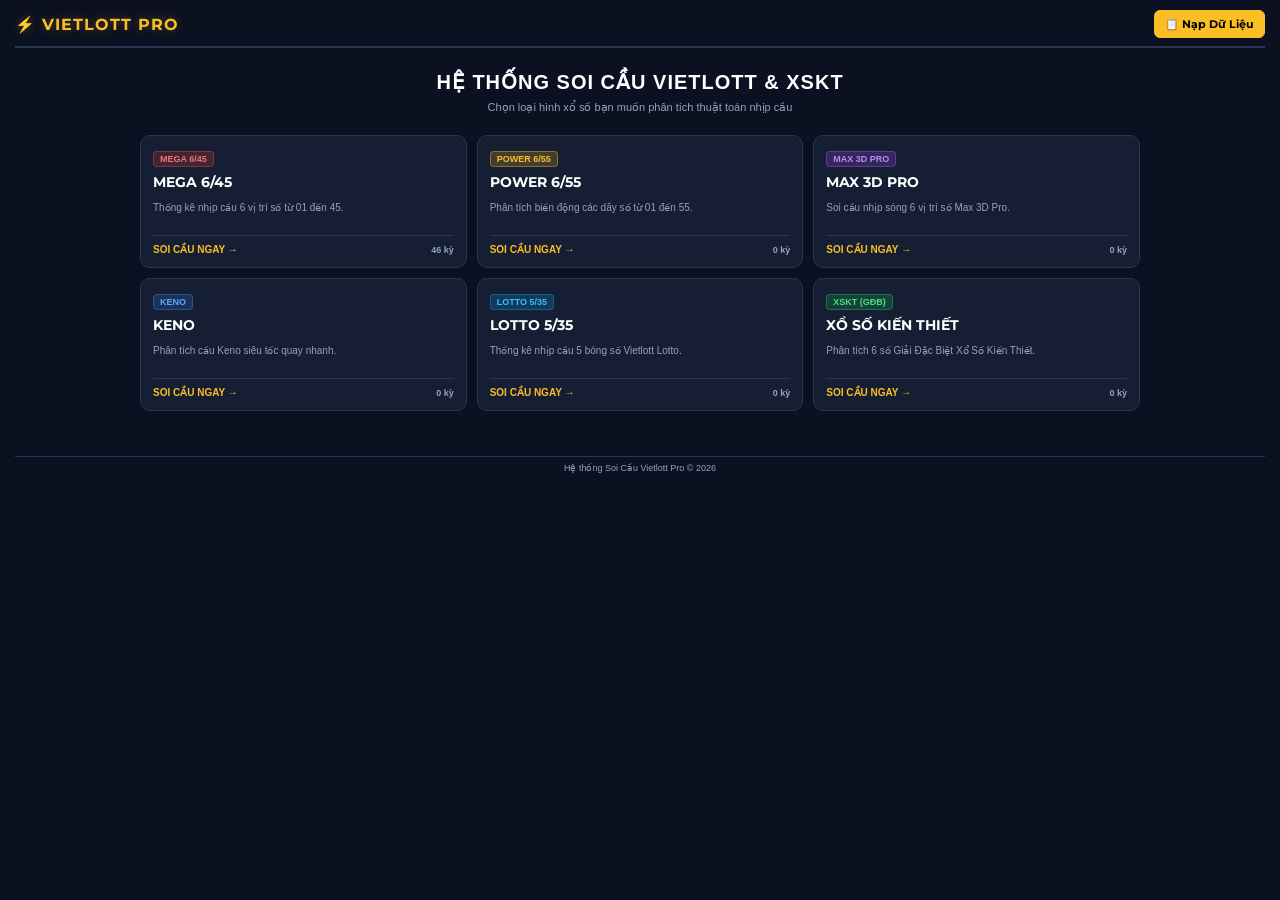
<file: index.html>
<!DOCTYPE html>
<html lang="vi">
<head>
    <meta charset="UTF-8">
    <meta name="viewport" content="width=device-width, initial-scale=1.0">
    <title>Vietlott Soi Cầu Pro</title>
    <link href="https://fonts.googleapis.com/css2?family=Montserrat:wght@600;700;800&family=Roboto+Mono:wght@500;700&display=swap" rel="stylesheet">
    <link rel="stylesheet" href="style.css">
</head>
<body>

    <!-- Header -->
    <div class="header">
        <h1 onclick="goHome()">⚡ VIETLOTT PRO</h1>
        <div class="header-actions">
            <button class="btn" id="btnBack" style="display: none;" onclick="handleBack()">[Quay lại]</button>
            <button class="btn btn-primary" onclick="openModal()">📋 Nạp Dữ Liệu</button>
        </div>
    </div>

    <!-- Màn hình chính chọn Game (Home View) -->
    <div id="homeView">
        <div class="home-title">HỆ THỐNG SOI CẦU VIETLOTT & XSKT</div>
        <div class="home-subtitle">Chọn loại hình xổ số bạn muốn phân tích thuật toán nhịp cầu</div>

        <div class="game-grid">
            <div class="game-card" onclick="openGameMenu('MEGA 6/45')">
                <span class="game-badge badge-mega">MEGA 6/45</span>
                <h3>MEGA 6/45</h3>
                <p>Thống kê nhịp cầu 6 vị trí số từ 01 đến 45.</p>
                <div class="game-footer">
                    <span>SOI CẦU NGAY &rarr;</span>
                    <span class="game-count" id="count-mega">0 kỳ</span>
                </div>
            </div>

            <div class="game-card" onclick="openGameMenu('POWER 6/55')">
                <span class="game-badge badge-power">POWER 6/55</span>
                <h3>POWER 6/55</h3>
                <p>Phân tích biến động các dãy số từ 01 đến 55.</p>
                <div class="game-footer">
                    <span>SOI CẦU NGAY &rarr;</span>
                    <span class="game-count" id="count-power">0 kỳ</span>
                </div>
            </div>

            <div class="game-card" onclick="openGameMenu('MAX 3D PRO')">
                <span class="game-badge badge-max">MAX 3D PRO</span>
                <h3>MAX 3D PRO</h3>
                <p>Soi cầu nhịp sóng 6 vị trí số Max 3D Pro.</p>
                <div class="game-footer">
                    <span>SOI CẦU NGAY &rarr;</span>
                    <span class="game-count" id="count-max">0 kỳ</span>
                </div>
            </div>

            <div class="game-card" onclick="openGameMenu('KENO')">
                <span class="game-badge badge-keno">KENO</span>
                <h3>KENO</h3>
                <p>Phân tích cầu Keno siêu tốc quay nhanh.</p>
                <div class="game-footer">
                    <span>SOI CẦU NGAY &rarr;</span>
                    <span class="game-count" id="count-keno">0 kỳ</span>
                </div>
            </div>

            <div class="game-card" onclick="openGameMenu('LOTTO 5/35')">
                <span class="game-badge badge-lotto">LOTTO 5/35</span>
                <h3>LOTTO 5/35</h3>
                <p>Thống kê nhịp cầu 5 bóng số Vietlott Lotto.</p>
                <div class="game-footer">
                    <span>SOI CẦU NGAY &rarr;</span>
                    <span class="game-count" id="count-lotto">0 kỳ</span>
                </div>
            </div>

            <div class="game-card" onclick="openGameMenu('XSKT (GĐB)')">
                <span class="game-badge badge-xskt">XSKT (GĐB)</span>
                <h3>XỔ SỐ KIẾN THIẾT</h3>
                <p>Phân tích 6 số Giải Đặc Biệt Xổ Số Kiến Thiết.</p>
                <div class="game-footer">
                    <span>SOI CẦU NGAY &rarr;</span>
                    <span class="game-count" id="count-xskt">0 kỳ</span>
                </div>
            </div>
        </div>
    </div>

    <!-- Màn hình Menu Tính Năng -->
    <div id="gameMenuView" style="display: none;">
        <h2 id="menuGameTitle" style="color: var(--primary); text-align: center; margin-bottom: 20px;"></h2>
        <div class="feature-grid">
            <div class="feature-card" onclick="showFeature('chart')">
                <div class="feature-icon">📊</div>
                <h3>1. Biểu Đồ Soi Cầu Vị Trí</h3>
                <p>Xem đường đi nhịp cầu Tài/Xỉu, Chẵn/Lẻ và Khoảng cách bước nhảy từng vị trí bóng.</p>
            </div>
            <div class="feature-card" onclick="showFeature('tail')">
                <div class="feature-icon">🔍</div>
                <h3>2. Tra Cứu Đuôi Số & Báo Cặp Đuôi Chưa Về</h3>
                <p>Tìm kiếm số/đuôi số, gom đuôi trùng và cảnh báo cặp đuôi chưa về (Mới nhất lên đầu).</p>
            </div>
            <div class="feature-card" onclick="showFeature('oddeven')">
                <div class="feature-icon">☯️</div>
                <h3>3. Phân Tích Chẵn / Lẻ Chi Tiết</h3>
                <p>Dàn số Chẵn/Lẻ chuẩn ô vuông, tự động bồi đỏ số theo kỳ chọn, kết quả cân giữa rõ nét.</p>
            </div>
            <div class="feature-card" onclick="showFeature('dauso')">
                <div class="feature-icon">🔢</div>
                <h3>4. Thống Kê Đầu Số & Cảnh Báo Đầu Chưa Về</h3>
                <p>Soi chữ số hàng chục từng vị trí, lọc 10-100 kỳ và gợi ý các đầu chưa ra.</p>
            </div>
            <div class="feature-card" onclick="showFeature('amduong')">
                <div class="feature-icon">📐</div>
                <h3>5. Khoảng Cách Âm Dương Giữa Các Vị Trí</h3>
                <p>So sánh bước nhảy chênh lệch giữa các số liên tiếp trong kỳ quay (+5 +6 +9...).</p>
            </div>
        </div>
    </div>

    <!-- TÍNH NĂNG 1: BIỂU ĐỒ SOI CẦU -->
    <div id="chartView" style="display: none;">
        <h2 id="currentGameTitle" style="font-size: 15px; color: var(--primary); margin: 0 0 10px 0;">📊 ĐANG SOI CẦU BIỂU ĐỒ</h2>
        <div id="emptyState">
            <h3 style="margin-top:0; color: var(--primary);">CHƯA CÓ DỮ LIỆU KỲ QUAY</h3>
            <p style="font-size: 12px; color: var(--text-muted); margin-bottom: 15px;">Vui lòng bấm nút bên dưới để dán danh sách kết quả vào hệ thống.</p>
            <button class="btn btn-primary" style="margin: 0 auto; padding: 8px 16px;" onclick="openModal()">📋 Nạp Dữ Liệu Ngay</button>
        </div>

        <div id="analysisContent" style="display: none;">
            <div class="position-tabs" id="posTabs"></div>

            <!-- Nút chuyển đổi: Đưa Biểu Đồ Soi Số Đuôi lên đầu tiên -->
            <div style="display: flex; gap: 8px; margin-bottom: 12px;">
                <button class="btn btn-primary" id="btnChartTail" onclick="switchChartType('tail')">📊 Biểu Đồ Soi Số Đuôi</button>
                <button class="btn" id="btnChartFull" onclick="switchChartType('full')">📈 Biểu Đồ Số Đầy Đủ</button>
            </div>

            <!-- BIỂU ĐỒ 1: SỐ ĐUÔI (MẶC ĐỊNH HIỂN THỊ TRƯỚC) -->
            <div class="chart-container" id="containerChartTail">
                <div class="chart-header">
                    <div class="chart-title"><div class="dot-indicator"></div><h3 id="chartTitleTail">BIỂU ĐỒ SOI SỐ ĐUÔI</h3></div>
                    <div class="legend">
                        <div class="legend-item"><div class="legend-color" style="background: var(--red-tai)"></div>Tài (5-9)</div>
                        <div class="legend-item"><div class="legend-color" style="background: var(--blue-xiu)"></div>Xỉu (0-4)</div>
                    </div>
                </div>
                <div class="chart-scroll-wrap" id="scrollTail">
                    <div class="chart-area" id="chartAreaTail" style="height: 200px;">
                        <div class="y-axis">
                            <span class="y-label">9</span><span class="y-label">8</span><span class="y-label">7</span><span class="y-label">6</span><span class="y-label">5</span>
                            <span class="y-label">4</span><span class="y-label">3</span><span class="y-label">2</span><span class="y-label">1</span><span class="y-label">0</span>
                        </div>
                        <svg id="svgChartTail"></svg>
                    </div>
                </div>
                <div class="boxes-grid">
                    <div class="square-box"><h4>🔴 TÀI / 🔵 XỈU</h4><div class="box-content" id="boxTaiXiuTail"></div></div>
                    <div class="square-box"><h4>🔴 CHẴN / ⚪ LẺ</h4><div class="box-content" id="boxChanLeTail"></div></div>
                    <div class="square-box"><h4>📐 KHOẢNG CÁCH</h4><div class="box-content" id="boxKhoangCachTail"></div></div>
                </div>
            </div>

            <!-- BIỂU ĐỒ 2: SỐ ĐẦY ĐỦ (HIỂN THỊ KHI BẤM NÚT) -->
            <div class="chart-container" id="containerChartFull" style="display: none;">
                <div class="chart-header">
                    <div class="chart-title"><div class="dot-indicator"></div><h3 id="chartTitleFull">BIỂU ĐỒ SỐ ĐẦY ĐỦ</h3></div>
                    <div class="legend">
                        <div class="legend-item"><div class="legend-color" style="background: var(--primary)"></div>Giá trị số thực tế</div>
                    </div>
                </div>
                <div class="chart-scroll-wrap" id="scrollFull">
                    <div class="chart-area" id="chartAreaFull" style="height: 220px;">
                        <div class="y-axis" id="yAxisFull"></div>
                        <svg id="svgChartFull"></svg>
                    </div>
                </div>
                <div class="boxes-grid">
                    <div class="square-box"><h4>🔴 TÀI / 🔵 XỈU</h4><div class="box-content" id="boxTaiXiuFull"></div></div>
                    <div class="square-box"><h4>🔴 CHẴN / ⚪ LẺ</h4><div class="box-content" id="boxChanLeFull"></div></div>
                    <div class="square-box"><h4>📐 KHOẢNG CÁCH</h4><div class="box-content" id="boxKhoangCachFull"></div></div>
                </div>
            </div>
        </div>
    </div>

    <!-- TÍNH NĂNG 2: TRA CỨU ĐUÔI SỐ -->
    <div id="tailAnalysisView" style="display: none;">
        <h2 style="font-size: 15px; color: var(--primary); margin-bottom: 10px;">🔍 TRA CỨU ĐUÔI SỐ & BÁO CẶP ĐUÔI CHƯA VỀ</h2>
        <div class="search-bar-wrap">
            <input type="text" id="tailSearchInput" placeholder="Nhập số/đuôi số tìm kiếm (Ví dụ: 04 09 16... hoặc 4 9 6)..." oninput="renderTailAnalysis()">
        </div>

        <div class="tail-layout">
            <div class="tail-main-box">
                <h4>📋 DANH SÁCH CÁC KỲ (MỚI NHẤT TRÊN ĐẦU)</h4>
                <div id="tailSearchResults" class="tail-list-scroll"></div>
            </div>
            <div class="tail-sub-grid">
                <div class="tail-sub-box">
                    <h4>🔴 KỲ CÓ TỪ 2-3 SỐ TRÙNG ĐUÔI</h4>
                    <div id="boxDuplicateTails" class="tail-list-scroll"></div>
                </div>
                <div class="tail-sub-box">
                    <h4>🚨 BÁO CÁO CÁC CẶP ĐÔI ĐUÔI CHƯA VỀ</h4>
                    <div id="boxMissingTailPairs" class="tail-list-scroll"></div>
                </div>
            </div>
        </div>
    </div>

    <!-- TÍNH NĂNG 3: PHÂN TÍCH CHẮN / LẺ -->
    <div id="oddEvenAnalysisView" style="display: none;">
        <h2 style="font-size: 15px; color: var(--primary); margin-bottom: 10px;">☯️ PHÂN TÍCH CHẮN / LẺ CHI TIẾT</h2>
        <div class="oddeven-matrix-box">
            <h4>DÀN SỐ ĐẦY ĐỦ</h4>
            <div class="matrix-grid">
                <div class="matrix-col">
                    <h5 style="color: #ef4444; margin: 0 0 8px 0; text-align: center;">DÀN SỐ CHẴN</h5>
                    <div id="matrixEvenList" class="matrix-numbers"></div>
                </div>
                <div class="matrix-col">
                    <h5 style="color: #38bdf8; margin: 0 0 8px 0; text-align: center;">DÀN SỐ LẺ</h5>
                    <div id="matrixOddList" class="matrix-numbers"></div>
                </div>
            </div>
        </div>
        <div class="oddeven-history-box" style="margin-top: 15px;">
            <h4>📊 KẾT QUẢ CHẮN / LẺ THEO KỲ (MỚI NHẤT TRÊN ĐẦU - BẤM ĐỂ BÔI ĐỎ SỐ)</h4>
            <div id="oddEvenHistoryList" class="tail-list-scroll"></div>
        </div>
    </div>

    <!-- TÍNH NĂNG 4: THỐNG KÊ ĐẦU SỐ -->
    <div id="dausoAnalysisView" style="display: none;">
        <div style="display: flex; justify-content: space-between; align-items: center; margin-bottom: 10px;">
            <h2 style="font-size: 15px; color: var(--primary); margin: 0;">🔢 THỐNG KÊ ĐẦU SỐ TỪNG VỊ TRÍ</h2>
            <div style="display: flex; align-items: center; gap: 6px; font-size: 11px; color: var(--text-muted);">
                <span>Số kỳ hiển thị:</span>
                <select id="dauKyLimitSelect" onchange="renderDauSoAnalysis()" style="background: var(--bg-card); color: #fff; border: 1px solid #3b4b6b; padding: 4px 8px; border-radius: 4px;">
                    <option value="10">10 kỳ gần nhất</option>
                    <option value="30">30 kỳ gần nhất</option>
                    <option value="50">50 kỳ gần nhất</option>
                    <option value="100">100 kỳ gần nhất</option>
                    <option value="all">Tất cả các kỳ</option>
                </select>
            </div>
        </div>
        <div class="dauso-container">
            <div class="dauso-box" style="margin-bottom: 12px;">
                <h4>💡 GỢI Ý ĐẦU SỐ CHƯA VỀ THEO TỪNG VỊ TRÍ</h4>
                <div id="dausoSuggestions" class="dauso-sugg-grid"></div>
            </div>
            <div class="dauso-box">
                <h4>📋 ĐẦU SỐ CỦA TỪNG VỊ TRÍ (MỚI NHẤT TRÊN ĐẦU)</h4>
                <div id="dausoHistoryList" class="tail-list-scroll" style="max-height: 280px;"></div>
            </div>
        </div>
    </div>

    <!-- TÍNH NĂNG 5: KHOẢNG CÁCH ÂM DƯƠNG -->
    <div id="amduongAnalysisView" style="display: none;">
        <h2 style="font-size: 15px; color: var(--primary); margin-bottom: 10px;">📐 KHOẢNG CÁCH ÂM DƯƠNG GIỮA CÁC VỊ TRÍ</h2>
        <div class="amduong-box">
            <h4>📐 SO SÁNH KHOẢNG CÁCH GIỮA CÁC VỊ TRÍ (MỚI NHẤT TRÊN ĐẦU)</h4>
            <div id="amduongHistoryList" class="tail-list-scroll" style="max-height: 350px;"></div>
        </div>
    </div>

    <!-- Modal Dán Dữ Liệu -->
    <div class="modal-overlay" id="modal">
        <div class="modal">
            <h2 style="margin-top:0; font-size: 16px; color: var(--primary)">QUẢN LÝ KỲ QUAY</h2>
            <p style="font-size: 11px; color: var(--text-muted); line-height: 1.4;" id="modalDesc">Dán kết quả kỳ quay vào đây.</p>
            <textarea id="dataInput" placeholder="Ví dụ: 05 12 21 28 35"></textarea>
            
            <div style="display: flex; justify-content: space-between; align-items: center; margin-top: 4px;">
                <button class="btn" style="background: #ef4444; border-color: #dc2626;" onclick="clearCurrentGameData()">🗑 Xóa Dữ Liệu</button>
                <div style="display: flex; gap: 8px;">
                    <button class="btn" onclick="closeModal()">Hủy Bỏ</button>
                    <button class="btn btn-primary" onclick="processData()">Xác Nhận & Phân Tích</button>
                </div>
            </div>
        </div>
    </div>

    <div class="footer-note">Hệ thống Soi Cầu Vietlott Pro &copy; 2026</div>

    <script src="core.js"></script>
</body>
</html>
</file>
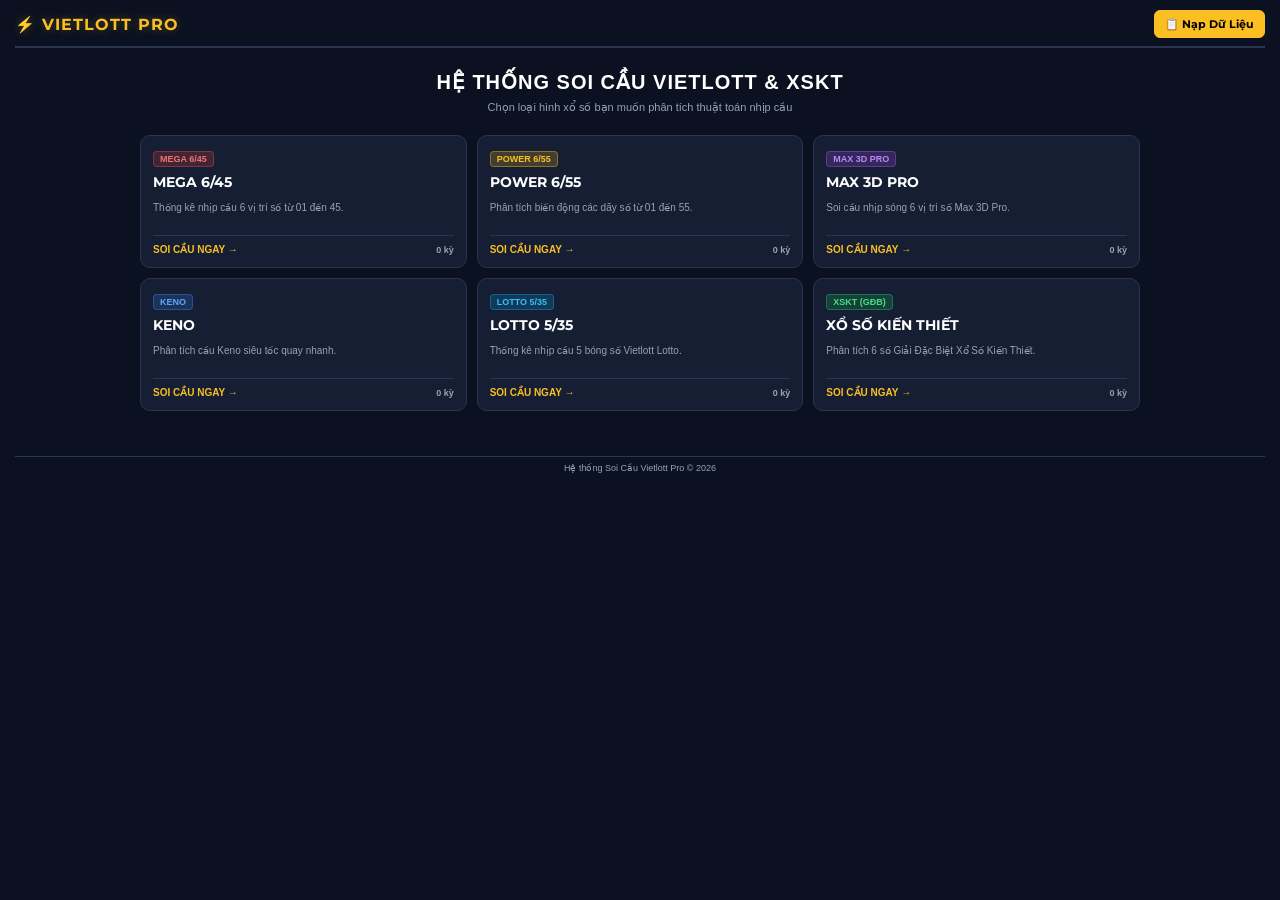
<file: vietlott-pro/index.html>
<!DOCTYPE html>
<html lang="vi">
<head>
    <meta charset="UTF-8">
    <meta name="viewport" content="width=device-width, initial-scale=1.0">
    <title>Vietlott Soi Cầu Pro</title>
    <link href="https://fonts.googleapis.com/css2?family=Montserrat:wght@600;700;800&family=Roboto+Mono:wght@500;700&display=swap" rel="stylesheet">
    <link rel="stylesheet" href="css/style.css">
</head>
<body>

    <!-- Header -->
    <div class="header">
        <h1 onclick="goHome()">⚡ VIETLOTT PRO</h1>
        <div class="header-actions">
            <button class="btn" id="btnBack" style="display: none;" onclick="handleBack()">[Quay lại]</button>
            <button class="btn btn-primary" onclick="openModal()">📋 Nạp Dữ Liệu</button>
        </div>
    </div>

    <!-- Màn hình chính chọn Game (Home View) -->
    <div id="homeView">
        <div class="home-title">HỆ THỐNG SOI CẦU VIETLOTT & XSKT</div>
        <div class="home-subtitle">Chọn loại hình xổ số bạn muốn phân tích thuật toán nhịp cầu</div>

        <div class="game-grid">
            <div class="game-card" onclick="openGameMenu('MEGA 6/45')">
                <span class="game-badge badge-mega">MEGA 6/45</span>
                <h3>MEGA 6/45</h3>
                <p>Thống kê nhịp cầu 6 vị trí số từ 01 đến 45.</p>
                <div class="game-footer">
                    <span>SOI CẦU NGAY &rarr;</span>
                    <span class="game-count" id="count-mega">0 kỳ</span>
                </div>
            </div>

            <div class="game-card" onclick="openGameMenu('POWER 6/55')">
                <span class="game-badge badge-power">POWER 6/55</span>
                <h3>POWER 6/55</h3>
                <p>Phân tích biến động các dãy số từ 01 đến 55.</p>
                <div class="game-footer">
                    <span>SOI CẦU NGAY &rarr;</span>
                    <span class="game-count" id="count-power">0 kỳ</span>
                </div>
            </div>

            <div class="game-card" onclick="openGameMenu('MAX 3D PRO')">
                <span class="game-badge badge-max">MAX 3D PRO</span>
                <h3>MAX 3D PRO</h3>
                <p>Soi cầu nhịp sóng 6 vị trí số Max 3D Pro.</p>
                <div class="game-footer">
                    <span>SOI CẦU NGAY &rarr;</span>
                    <span class="game-count" id="count-max">0 kỳ</span>
                </div>
            </div>

            <div class="game-card" onclick="openGameMenu('KENO')">
                <span class="game-badge badge-keno">KENO</span>
                <h3>KENO</h3>
                <p>Phân tích cầu Keno siêu tốc quay nhanh.</p>
                <div class="game-footer">
                    <span>SOI CẦU NGAY &rarr;</span>
                    <span class="game-count" id="count-keno">0 kỳ</span>
                </div>
            </div>

            <div class="game-card" onclick="openGameMenu('LOTTO 5/35')">
                <span class="game-badge badge-lotto">LOTTO 5/35</span>
                <h3>LOTTO 5/35</h3>
                <p>Thống kê nhịp cầu 5 bóng số Vietlott Lotto.</p>
                <div class="game-footer">
                    <span>SOI CẦU NGAY &rarr;</span>
                    <span class="game-count" id="count-lotto">0 kỳ</span>
                </div>
            </div>

            <div class="game-card" onclick="openGameMenu('XSKT (GĐB)')">
                <span class="game-badge badge-xskt">XSKT (GĐB)</span>
                <h3>XỔ SỐ KIẾN THIẾT</h3>
                <p>Phân tích 6 số Giải Đặc Biệt Xổ Số Kiến Thiết.</p>
                <div class="game-footer">
                    <span>SOI CẦU NGAY &rarr;</span>
                    <span class="game-count" id="count-xskt">0 kỳ</span>
                </div>
            </div>
        </div>
    </div>

    <!-- Màn hình Menu Tính Năng -->
    <div id="gameMenuView" style="display: none;">
        <h2 id="menuGameTitle" style="color: var(--primary); text-align: center; margin-bottom: 20px;"></h2>
        <div class="feature-grid">
            <div class="feature-card" onclick="showFeature('chart')">
                <div class="feature-icon">📊</div>
                <h3>1. Biểu Đồ Soi Cầu Vị Trí</h3>
                <p>Xem đường đi nhịp cầu Tài/Xỉu, Chẵn/Lẻ và Khoảng cách bước nhảy từng vị trí bóng.</p>
            </div>
            <div class="feature-card" onclick="showFeature('tail')">
                <div class="feature-icon">🔍</div>
                <h3>2. Tra Cứu Đuôi Số & Báo Cặp Đuôi Chưa Về</h3>
                <p>Tìm kiếm số/đuôi số, gom đuôi trùng và cảnh báo cặp đuôi chưa về (Mới nhất lên đầu).</p>
            </div>
            <div class="feature-card" onclick="showFeature('oddeven')">
                <div class="feature-icon">☯️</div>
                <h3>3. Phân Tích Chẵn / Lẻ Chi Tiết</h3>
                <p>Dàn số Chẵn/Lẻ chuẩn ô vuông, tự động bồi đỏ số theo kỳ chọn, kết quả cân giữa rõ nét.</p>
            </div>
            <div class="feature-card" onclick="showFeature('dauso')">
                <div class="feature-icon">🔢</div>
                <h3>4. Thống Kê Đầu Số & Cảnh Báo Đầu Chưa Về</h3>
                <p>Soi chữ số hàng chục từng vị trí, lọc 10-100 kỳ và gợi ý các đầu chưa ra.</p>
            </div>
            <div class="feature-card" onclick="showFeature('amduong')">
                <div class="feature-icon">📐</div>
                <h3>5. Khoảng Cách Âm Dương Giữa Các Vị Trí</h3>
                <p>So sánh bước nhảy chênh lệch giữa các số liên tiếp trong kỳ quay (+5 +6 +9...).</p>
            </div>
        </div>
    </div>

    <!-- TÍNH NĂNG 1: BIỂU ĐỒ SOI CẦU -->
    <div id="chartView" style="display: none;">
        <h2 id="currentGameTitle" style="font-size: 15px; color: var(--primary); margin: 0 0 10px 0;">📊 ĐANG SOI CẦU BIỂU ĐỒ</h2>
        <div id="emptyState">
            <h3 style="margin-top:0; color: var(--primary);">CHƯA CÓ DỮ LIỆU KỲ QUAY</h3>
            <p style="font-size: 12px; color: var(--text-muted); margin-bottom: 15px;">Vui lòng bấm nút bên dưới để dán danh sách kết quả vào hệ thống.</p>
            <button class="btn btn-primary" style="margin: 0 auto; padding: 8px 16px;" onclick="openModal()">📋 Nạp Dữ Liệu Ngay</button>
        </div>

        <div id="analysisContent" style="display: none;">
            <div class="position-tabs" id="posTabs"></div>

            <!-- Nút chuyển đổi: Đưa Biểu Đồ Soi Số Đuôi lên đầu tiên -->
            <div style="display: flex; gap: 8px; margin-bottom: 12px;">
                <button class="btn btn-primary" id="btnChartTail" onclick="switchChartType('tail')">📊 Biểu Đồ Soi Số Đuôi</button>
                <button class="btn" id="btnChartFull" onclick="switchChartType('full')">📈 Biểu Đồ Số Đầy Đủ</button>
            </div>

            <!-- BIỂU ĐỒ 1: SỐ ĐUÔI (MẶC ĐỊNH HIỂN THỊ TRƯỚC) -->
            <div class="chart-container" id="containerChartTail">
                <div class="chart-header">
                    <div class="chart-title"><div class="dot-indicator"></div><h3 id="chartTitleTail">BIỂU ĐỒ SOI SỐ ĐUÔI</h3></div>
                    <div class="legend">
                        <div class="legend-item"><div class="legend-color" style="background: var(--red-tai)"></div>Tài (5-9)</div>
                        <div class="legend-item"><div class="legend-color" style="background: var(--blue-xiu)"></div>Xỉu (0-4)</div>
                    </div>
                </div>
                <div class="chart-scroll-wrap" id="scrollTail">
                    <div class="chart-area" id="chartAreaTail" style="height: 200px;">
                        <div class="y-axis">
                            <span class="y-label">9</span><span class="y-label">8</span><span class="y-label">7</span><span class="y-label">6</span><span class="y-label">5</span>
                            <span class="y-label">4</span><span class="y-label">3</span><span class="y-label">2</span><span class="y-label">1</span><span class="y-label">0</span>
                        </div>
                        <svg id="svgChartTail"></svg>
                    </div>
                </div>
                <div class="boxes-grid">
                    <div class="square-box"><h4>🔴 TÀI / 🔵 XỈU</h4><div class="box-content" id="boxTaiXiuTail"></div></div>
                    <div class="square-box"><h4>🔴 CHẴN / ⚪ LẺ</h4><div class="box-content" id="boxChanLeTail"></div></div>
                    <div class="square-box"><h4>📐 KHOẢNG CÁCH</h4><div class="box-content" id="boxKhoangCachTail"></div></div>
                </div>
            </div>

            <!-- BIỂU ĐỒ 2: SỐ ĐẦY ĐỦ (HIỂN THỊ KHI BẤM NÚT) -->
            <div class="chart-container" id="containerChartFull" style="display: none;">
                <div class="chart-header">
                    <div class="chart-title"><div class="dot-indicator"></div><h3 id="chartTitleFull">BIỂU ĐỒ SỐ ĐẦY ĐỦ</h3></div>
                    <div class="legend">
                        <div class="legend-item"><div class="legend-color" style="background: var(--primary)"></div>Giá trị số thực tế</div>
                    </div>
                </div>
                <div class="chart-scroll-wrap" id="scrollFull">
                    <div class="chart-area" id="chartAreaFull" style="height: 220px;">
                        <div class="y-axis" id="yAxisFull"></div>
                        <svg id="svgChartFull"></svg>
                    </div>
                </div>
                <div class="boxes-grid">
                    <div class="square-box"><h4>🔴 TÀI / 🔵 XỈU</h4><div class="box-content" id="boxTaiXiuFull"></div></div>
                    <div class="square-box"><h4>🔴 CHẴN / ⚪ LẺ</h4><div class="box-content" id="boxChanLeFull"></div></div>
                    <div class="square-box"><h4>📐 KHOẢNG CÁCH</h4><div class="box-content" id="boxKhoangCachFull"></div></div>
                </div>
            </div>
        </div>
    </div>

    <!-- TÍNH NĂNG 2: TRA CỨU ĐUÔI SỐ -->
    <div id="tailAnalysisView" style="display: none;">
        <h2 style="font-size: 15px; color: var(--primary); margin-bottom: 10px;">🔍 TRA CỨU ĐUÔI SỐ & BÁO CẶP ĐUÔI CHƯA VỀ</h2>
        <div class="search-bar-wrap">
            <input type="text" id="tailSearchInput" placeholder="Nhập số/đuôi số tìm kiếm (Ví dụ: 04 09 16... hoặc 4 9 6)..." oninput="renderTailAnalysis()">
        </div>

        <div class="tail-layout">
            <div class="tail-main-box">
                <h4>📋 DANH SÁCH CÁC KỲ (MỚI NHẤT TRÊN ĐẦU)</h4>
                <div id="tailSearchResults" class="tail-list-scroll"></div>
            </div>
            <div class="tail-sub-grid">
                <div class="tail-sub-box">
                    <h4>🔴 KỲ CÓ TỪ 2-3 SỐ TRÙNG ĐUÔI</h4>
                    <div id="boxDuplicateTails" class="tail-list-scroll"></div>
                </div>
                <div class="tail-sub-box">
                    <h4>🚨 BÁO CÁO CÁC CẶP ĐÔI ĐUÔI CHƯA VỀ</h4>
                    <div id="boxMissingTailPairs" class="tail-list-scroll"></div>
                </div>
            </div>
        </div>
    </div>

    <!-- TÍNH NĂNG 3: PHÂN TÍCH CHẮN / LẺ -->
    <div id="oddEvenAnalysisView" style="display: none;">
        <h2 style="font-size: 15px; color: var(--primary); margin-bottom: 10px;">☯️ PHÂN TÍCH CHẮN / LẺ CHI TIẾT</h2>
        <div class="oddeven-matrix-box">
            <h4>DÀN SỐ ĐẦY ĐỦ</h4>
            <div class="matrix-grid">
                <div class="matrix-col">
                    <h5 style="color: #ef4444; margin: 0 0 8px 0; text-align: center;">DÀN SỐ CHẴN</h5>
                    <div id="matrixEvenList" class="matrix-numbers"></div>
                </div>
                <div class="matrix-col">
                    <h5 style="color: #38bdf8; margin: 0 0 8px 0; text-align: center;">DÀN SỐ LẺ</h5>
                    <div id="matrixOddList" class="matrix-numbers"></div>
                </div>
            </div>
        </div>
        <div class="oddeven-history-box" style="margin-top: 15px;">
            <h4>📊 KẾT QUẢ CHẮN / LẺ THEO KỲ (MỚI NHẤT TRÊN ĐẦU - BẤM ĐỂ BÔI ĐỎ SỐ)</h4>
            <div id="oddEvenHistoryList" class="tail-list-scroll"></div>
        </div>
    </div>

    <!-- TÍNH NĂNG 4: THỐNG KÊ ĐẦU SỐ -->
    <div id="dausoAnalysisView" style="display: none;">
        <div style="display: flex; justify-content: space-between; align-items: center; margin-bottom: 10px;">
            <h2 style="font-size: 15px; color: var(--primary); margin: 0;">🔢 THỐNG KÊ ĐẦU SỐ TỪNG VỊ TRÍ</h2>
            <div style="display: flex; align-items: center; gap: 6px; font-size: 11px; color: var(--text-muted);">
                <span>Số kỳ hiển thị:</span>
                <select id="dauKyLimitSelect" onchange="renderDauSoAnalysis()" style="background: var(--bg-card); color: #fff; border: 1px solid #3b4b6b; padding: 4px 8px; border-radius: 4px;">
                    <option value="10">10 kỳ gần nhất</option>
                    <option value="30">30 kỳ gần nhất</option>
                    <option value="50">50 kỳ gần nhất</option>
                    <option value="100">100 kỳ gần nhất</option>
                    <option value="all">Tất cả các kỳ</option>
                </select>
            </div>
        </div>
        <div class="dauso-container">
            <div class="dauso-box" style="margin-bottom: 12px;">
                <h4>💡 GỢI Ý ĐẦU SỐ CHƯA VỀ THEO TỪNG VỊ TRÍ</h4>
                <div id="dausoSuggestions" class="dauso-sugg-grid"></div>
            </div>
            <div class="dauso-box">
                <h4>📋 ĐẦU SỐ CỦA TỪNG VỊ TRÍ (MỚI NHẤT TRÊN ĐẦU)</h4>
                <div id="dausoHistoryList" class="tail-list-scroll" style="max-height: 280px;"></div>
            </div>
        </div>
    </div>

    <!-- TÍNH NĂNG 5: KHOẢNG CÁCH ÂM DƯƠNG -->
    <div id="amduongAnalysisView" style="display: none;">
        <h2 style="font-size: 15px; color: var(--primary); margin-bottom: 10px;">📐 KHOẢNG CÁCH ÂM DƯƠNG GIỮA CÁC VỊ TRÍ</h2>
        <div class="amduong-box">
            <h4>📐 SO SÁNH KHOẢNG CÁCH GIỮA CÁC VỊ TRÍ (MỚI NHẤT TRÊN ĐẦU)</h4>
            <div id="amduongHistoryList" class="tail-list-scroll" style="max-height: 350px;"></div>
        </div>
    </div>

    <!-- Modal Dán Dữ Liệu -->
    <div class="modal-overlay" id="modal">
        <div class="modal">
            <h2 style="margin-top:0; font-size: 16px; color: var(--primary)">QUẢN LÝ KỲ QUAY</h2>
            <p style="font-size: 11px; color: var(--text-muted); line-height: 1.4;" id="modalDesc">Dán kết quả kỳ quay vào đây.</p>
            <textarea id="dataInput" placeholder="Ví dụ: 05 12 21 28 35"></textarea>
            
            <div style="display: flex; justify-content: space-between; align-items: center; margin-top: 4px;">
                <button class="btn" style="background: #ef4444; border-color: #dc2626;" onclick="clearCurrentGameData()">🗑 Xóa Dữ Liệu</button>
                <div style="display: flex; gap: 8px;">
                    <button class="btn" onclick="closeModal()">Hủy Bỏ</button>
                    <button class="btn btn-primary" onclick="processData()">Xác Nhận & Phân Tích</button>
                </div>
            </div>
        </div>
    </div>

    <div class="footer-note">Hệ thống Soi Cầu Vietlott Pro &copy; 2026</div>

    <script src="js/core.js"></script>
</body>
</html>
</file>
<file: style.css>
:root {
    --bg-main: #0b1121;
    --bg-card: #151e32;
    --primary: #fbbf24;
    --primary-glow: rgba(251, 191, 36, 0.3);
    --red-tai: #ef4444;
    --blue-xiu: #3b82f6;
    --text-main: #f8fafc;
    --text-muted: #94a3b8;
    --grid-line: rgba(148, 163, 184, 0.15);
}

body {
    background-color: var(--bg-main);
    color: var(--text-main);
    font-family: 'Segoe UI', Tahoma, Geneva, Verdana, sans-serif;
    margin: 0;
    padding: 10px 15px;
    -webkit-tap-highlight-color: transparent;
}

h1, h2, h3, h4, .number-font { font-family: 'Montserrat', sans-serif; }

.header { display: flex; justify-content: space-between; align-items: center; border-bottom: 2px solid #2a364f; padding-bottom: 8px; margin-bottom: 12px; }
.header h1 { color: var(--primary); font-size: 16px; margin: 0; display: flex; align-items: center; gap: 6px; text-transform: uppercase; letter-spacing: 1px; text-shadow: 0 0 10px var(--primary-glow); cursor: pointer; }
.header-actions { display: flex; gap: 6px; }

.btn { background: #2a364f; color: white; border: 1px solid #3b4b6b; padding: 6px 10px; border-radius: 6px; cursor: pointer; font-weight: bold; transition: all 0.3s ease; font-family: 'Montserrat', sans-serif; display: flex; align-items: center; gap: 4px; font-size: 11px; }
.btn:active { transform: scale(0.95); }
.btn-primary { background: var(--primary); color: #000; border-color: var(--primary); }

/* Home & Game Cards */
#homeView { max-width: 1000px; margin: 0 auto; text-align: center; padding: 10px 0; }
.home-title { font-size: 20px; font-weight: 800; margin-bottom: 6px; letter-spacing: 1px; color: #fff; }
.home-subtitle { color: var(--text-muted); font-size: 11px; margin-bottom: 20px; max-width: 650px; margin-left: auto; margin-right: auto; line-height: 1.4; }
.game-grid { display: grid; grid-template-columns: repeat(3, 1fr); gap: 10px; text-align: left; margin-bottom: 20px; }
.game-card { background: var(--bg-card); border: 1px solid #2a364f; border-radius: 10px; padding: 12px; position: relative; transition: all 0.3s ease; cursor: pointer; }
.game-card:active { border-color: var(--primary); background: #1e293b; }
.game-badge { display: inline-block; padding: 2px 6px; border-radius: 4px; font-size: 9px; font-weight: bold; margin-bottom: 6px; }

.badge-mega { background: rgba(239, 68, 68, 0.2); color: #f87171; border: 1px solid rgba(239, 68, 68, 0.4); }
.badge-power { background: rgba(251, 191, 36, 0.2); color: var(--primary); border: 1px solid rgba(251, 191, 36, 0.4); }
.badge-max { background: rgba(168, 85, 247, 0.2); color: #c084fc; border: 1px solid rgba(168, 85, 247, 0.4); }
.badge-keno { background: rgba(59, 130, 246, 0.2); color: #60a5fa; border: 1px solid rgba(59, 130, 246, 0.4); }
.badge-lotto { background: rgba(14, 165, 233, 0.2); color: #38bdf8; border: 1px solid rgba(14, 165, 233, 0.4); }
.badge-xskt { background: rgba(34, 197, 94, 0.2); color: #4ade80; border: 1px solid rgba(34, 197, 94, 0.4); }

.game-card h3 { margin: 0 0 4px 0; font-size: 14px; color: #fff; }
.game-card p { color: var(--text-muted); font-size: 10px; line-height: 1.3; margin-bottom: 8px; min-height: 26px; }
.game-footer { display: flex; justify-content: space-between; align-items: center; border-top: 1px solid #2a364f; padding-top: 8px; font-size: 10px; font-weight: bold; color: var(--primary); }
.game-count { color: var(--text-muted); font-size: 9px; }

/* Feature Menu Grid (5 tính năng chuẩn) */
.feature-grid { display: grid; grid-template-columns: repeat(2, 1fr); gap: 12px; margin-top: 15px; }
.feature-card { background: var(--bg-card); border: 1px solid #2a364f; border-radius: 10px; padding: 18px 12px; text-align: center; cursor: pointer; transition: all 0.3s; }
.feature-card:hover, .feature-card:active { border-color: var(--primary); transform: translateY(-2px); box-shadow: 0 4px 15px var(--primary-glow); }
.feature-icon { font-size: 28px; margin-bottom: 8px; }
.feature-card h3 { font-size: 13px; color: var(--primary); margin: 0 0 6px 0; }
.feature-card p { font-size: 10px; color: var(--text-muted); margin: 0; line-height: 1.4; }

/* Feature 2: Tail Search Layout */
.search-bar-wrap input { width: 100%; padding: 10px 14px; background: var(--bg-card); border: 1px solid var(--primary); border-radius: 8px; color: #fff; font-size: 12px; font-family: monospace; box-sizing: border-box; margin-bottom: 12px; outline: none; }
.tail-layout { display: flex; flex-direction: column; gap: 12px; }
.tail-main-box { background: var(--bg-card); border: 1px solid #2a364f; border-radius: 10px; padding: 12px; }
.tail-main-box h4, .tail-sub-box h4, .oddeven-matrix-box h4, .oddeven-history-box h4, .dauso-box h4, .amduong-box h4 { margin: 0 0 8px 0; font-size: 11px; color: var(--primary); border-bottom: 1px solid #2a364f; padding-bottom: 5px; }
.tail-list-scroll { max-height: 220px; overflow-y: auto; display: flex; flex-direction: column; gap: 6px; padding-right: 4px; }

.draw-row { display: flex; align-items: center; justify-content: space-between; background: #0b1121; padding: 6px 10px; border-radius: 6px; font-size: 11px; border: 1px solid #1e293b; transition: opacity 0.3s; }
.draw-row.dimmed { opacity: 0.25; }
.draw-balls { display: flex; gap: 6px; }

.num-ball { width: 22px; height: 22px; border-radius: 50%; display: flex; align-items: center; justify-content: center; font-size: 10px; font-weight: bold; background: #2a364f; color: #fff; cursor: pointer; }
.num-ball.matched { background: var(--red-tai) !important; color: #fff !important; box-shadow: 0 0 8px rgba(239, 68, 68, 0.6); }

.tail-sub-grid { display: grid; grid-template-columns: repeat(2, 1fr); gap: 12px; }
.tail-sub-box { background: var(--bg-card); border: 1px solid #2a364f; border-radius: 10px; padding: 12px; }

/* Feature 3: Odd Even Analysis */
.oddeven-matrix-box, .oddeven-history-box { background: var(--bg-card); border: 1px solid #2a364f; border-radius: 10px; padding: 12px; }
.matrix-grid { display: grid; grid-template-columns: repeat(2, 1fr); gap: 10px; }
.matrix-col { background: #0b1121; border-radius: 8px; padding: 10px; border: 1px solid #1e293b; }
.matrix-numbers { display: flex; flex-wrap: wrap; gap: 6px; justify-content: center; }

/* Feature 4 & 5 Boxes */
.dauso-container, .amduong-box { background: var(--bg-card); border: 1px solid #2a364f; border-radius: 10px; padding: 12px; }
.dauso-sugg-grid { display: grid; grid-template-columns: repeat(6, 1fr); gap: 8px; }
.dauso-sugg-item { background: #0b1121; border: 1px solid #1e293b; border-radius: 6px; padding: 8px; text-align: center; font-size: 10px; }

/* Chart View */
#chartView { display: none; }
#emptyState { background: var(--bg-card); border: 1px solid #2a364f; border-radius: 10px; padding: 30px 15px; text-align: center; margin-top: 10px; }
.position-tabs { display: grid; gap: 6px; margin-bottom: 10px; }
.tab { background: var(--bg-card); border: 1px solid #2a364f; padding: 8px 4px; border-radius: 6px; text-align: center; cursor: pointer; }
.tab h4 { margin: 0 0 2px 0; font-size: 11px; color: var(--text-main); }
.tab p { margin: 0; font-size: 9px; color: var(--text-muted); }
.tab.active { background: rgba(251, 191, 36, 0.12); border-color: var(--primary); box-shadow: 0 0 8px var(--primary-glow); }
.tab.active h4 { color: var(--primary); }

.chart-container { background: var(--bg-card); border-radius: 10px; padding: 10px; position: relative; border: 1px solid #2a364f; box-shadow: 0 4px 15px rgba(0,0,0,0.3); }
.chart-header { display: flex; justify-content: space-between; align-items: center; margin-bottom: 8px; flex-wrap: wrap; gap: 6px; }
.chart-title { display: flex; align-items: center; gap: 6px; }
.dot-indicator { width: 8px; height: 8px; border-radius: 50%; background: var(--primary); box-shadow: 0 0 5px var(--primary-glow); }
.chart-title h3 { font-size: 13px !important; margin: 0; }
.legend { display: flex; gap: 10px; font-size: 10px; font-weight: bold; }
.legend-item { display: flex; align-items: center; gap: 4px; }
.legend-color { width: 8px; height: 8px; border-radius: 2px; }

.chart-scroll-wrap { overflow-x: auto; padding-bottom: 5px; -webkit-overflow-scrolling: touch; }
.chart-area { position: relative; height: 200px; min-width: 850px; margin-left: 25px; margin-top: 15px; }
.y-axis { position: absolute; left: -25px; top: 0; bottom: 15px; width: 20px; display: flex; flex-direction: column-reverse; justify-content: space-between; }
.y-label { font-family: 'Roboto Mono', monospace; font-size: 9px; font-weight: bold; color: var(--text-muted); height: 10%; display: flex; align-items: center; justify-content: center; }

svg { width: 100%; height: 100%; overflow: visible; }
.grid-line { stroke: var(--grid-line); stroke-width: 1; }
.divider-line { stroke: var(--primary); stroke-width: 1.5; stroke-dasharray: 4, 4; }
.node-group { cursor: pointer; }

.boxes-grid { display: grid; grid-template-columns: repeat(3, 1fr); gap: 10px; margin-top: 12px; }
.square-box { background: var(--bg-main); border: 1px solid #2a364f; border-radius: 8px; padding: 8px; display: flex; flex-direction: column; height: 125px; }
.square-box h4 { margin: 0 0 5px 0; font-size: 10px; color: var(--primary); letter-spacing: 0.5px; text-align: center; border-bottom: 1px solid #2a364f; padding-bottom: 4px; flex-shrink: 0; }

.box-content { display: flex; flex-wrap: wrap; gap: 4px; overflow-y: auto; overflow-x: hidden; align-content: flex-start; flex: 1; padding: 2px 0; }
.mini-ball { width: 20px; height: 20px; border-radius: 50%; display: flex; align-items: center; justify-content: center; font-size: 9px; font-weight: bold; flex-shrink: 0; font-family: 'Roboto Mono', monospace; }
.ball-tai { background: var(--red-tai); color: white; }
.ball-xiu { background: var(--blue-xiu); color: white; }
.ball-chan-do { background: #ef4444; color: white; } 
.ball-le-trang { background: #ffffff; color: #000; border: 1px solid #cbd5e1; } 

.mini-step { width: 22px; height: 20px; border-radius: 4px; display: flex; align-items: center; justify-content: center; font-size: 9px; font-weight: bold; flex-shrink: 0; font-family: 'Roboto Mono', monospace; }
.step-up { background: rgba(16, 185, 129, 0.2); color: #10b981; border: 1px solid #10b981; } 
.step-down { background: rgba(239, 68, 68, 0.2); color: #ef4444; border: 1px solid #ef4444; } 
.step-flat { background: rgba(100, 116, 139, 0.2); color: #94a3b8; border: 1px solid #64748b; } 

/* Mobile Responsive */
@media (max-width: 768px) {
    .game-grid, .feature-grid, .tail-sub-grid, .matrix-grid, .boxes-grid, .dauso-sugg-grid { grid-template-columns: 1fr; gap: 8px; }
    .square-box { height: 130px; }
    .header h1 { font-size: 14px; }
}

/* Modal UI */
.modal-overlay { display: none; position: fixed; top: 0; left: 0; right: 0; bottom: 0; background: rgba(0,0,0,0.85); z-index: 1000; justify-content: center; align-items: center; padding: 15px; }
.modal { background: var(--bg-main); border: 1px solid var(--primary); width: 100%; max-width: 500px; border-radius: 10px; padding: 15px; box-shadow: 0 0 20px rgba(251, 191, 36, 0.25); }
textarea { width: 100%; height: 130px; background: #151e32; color: #fff; border: 1px solid #3b4b6b; border-radius: 6px; padding: 8px; font-family: monospace; font-size: 11px; box-sizing: border-box; margin: 8px 0; resize: vertical; }
.footer-note { text-align: center; margin-top: 15px; color: var(--text-muted); font-size: 9px; border-top: 1px solid #2a364f; padding-top: 6px; }

/* Hide Netlify Toolbar */
netlify-drawer, #netlify-toolbar { display: none !important; }
</file>
<file: vietlott-pro/css/style.css>
:root {
    --bg-main: #0b1121;
    --bg-card: #151e32;
    --primary: #fbbf24;
    --primary-glow: rgba(251, 191, 36, 0.3);
    --red-tai: #ef4444;
    --blue-xiu: #3b82f6;
    --text-main: #f8fafc;
    --text-muted: #94a3b8;
    --grid-line: rgba(148, 163, 184, 0.15);
}

body {
    background-color: var(--bg-main);
    color: var(--text-main);
    font-family: 'Segoe UI', Tahoma, Geneva, Verdana, sans-serif;
    margin: 0;
    padding: 10px 15px;
    -webkit-tap-highlight-color: transparent;
}

h1, h2, h3, h4, .number-font { font-family: 'Montserrat', sans-serif; }

.header { display: flex; justify-content: space-between; align-items: center; border-bottom: 2px solid #2a364f; padding-bottom: 8px; margin-bottom: 12px; }
.header h1 { color: var(--primary); font-size: 16px; margin: 0; display: flex; align-items: center; gap: 6px; text-transform: uppercase; letter-spacing: 1px; text-shadow: 0 0 10px var(--primary-glow); cursor: pointer; }
.header-actions { display: flex; gap: 6px; }

.btn { background: #2a364f; color: white; border: 1px solid #3b4b6b; padding: 6px 10px; border-radius: 6px; cursor: pointer; font-weight: bold; transition: all 0.3s ease; font-family: 'Montserrat', sans-serif; display: flex; align-items: center; gap: 4px; font-size: 11px; }
.btn:active { transform: scale(0.95); }
.btn-primary { background: var(--primary); color: #000; border-color: var(--primary); }

/* Home & Game Cards */
#homeView { max-width: 1000px; margin: 0 auto; text-align: center; padding: 10px 0; }
.home-title { font-size: 20px; font-weight: 800; margin-bottom: 6px; letter-spacing: 1px; color: #fff; }
.home-subtitle { color: var(--text-muted); font-size: 11px; margin-bottom: 20px; max-width: 650px; margin-left: auto; margin-right: auto; line-height: 1.4; }
.game-grid { display: grid; grid-template-columns: repeat(3, 1fr); gap: 10px; text-align: left; margin-bottom: 20px; }
.game-card { background: var(--bg-card); border: 1px solid #2a364f; border-radius: 10px; padding: 12px; position: relative; transition: all 0.3s ease; cursor: pointer; }
.game-card:active { border-color: var(--primary); background: #1e293b; }
.game-badge { display: inline-block; padding: 2px 6px; border-radius: 4px; font-size: 9px; font-weight: bold; margin-bottom: 6px; }

.badge-mega { background: rgba(239, 68, 68, 0.2); color: #f87171; border: 1px solid rgba(239, 68, 68, 0.4); }
.badge-power { background: rgba(251, 191, 36, 0.2); color: var(--primary); border: 1px solid rgba(251, 191, 36, 0.4); }
.badge-max { background: rgba(168, 85, 247, 0.2); color: #c084fc; border: 1px solid rgba(168, 85, 247, 0.4); }
.badge-keno { background: rgba(59, 130, 246, 0.2); color: #60a5fa; border: 1px solid rgba(59, 130, 246, 0.4); }
.badge-lotto { background: rgba(14, 165, 233, 0.2); color: #38bdf8; border: 1px solid rgba(14, 165, 233, 0.4); }
.badge-xskt { background: rgba(34, 197, 94, 0.2); color: #4ade80; border: 1px solid rgba(34, 197, 94, 0.4); }

.game-card h3 { margin: 0 0 4px 0; font-size: 14px; color: #fff; }
.game-card p { color: var(--text-muted); font-size: 10px; line-height: 1.3; margin-bottom: 8px; min-height: 26px; }
.game-footer { display: flex; justify-content: space-between; align-items: center; border-top: 1px solid #2a364f; padding-top: 8px; font-size: 10px; font-weight: bold; color: var(--primary); }
.game-count { color: var(--text-muted); font-size: 9px; }

/* Feature Menu Grid (5 tính năng chuẩn) */
.feature-grid { display: grid; grid-template-columns: repeat(2, 1fr); gap: 12px; margin-top: 15px; }
.feature-card { background: var(--bg-card); border: 1px solid #2a364f; border-radius: 10px; padding: 18px 12px; text-align: center; cursor: pointer; transition: all 0.3s; }
.feature-card:hover, .feature-card:active { border-color: var(--primary); transform: translateY(-2px); box-shadow: 0 4px 15px var(--primary-glow); }
.feature-icon { font-size: 28px; margin-bottom: 8px; }
.feature-card h3 { font-size: 13px; color: var(--primary); margin: 0 0 6px 0; }
.feature-card p { font-size: 10px; color: var(--text-muted); margin: 0; line-height: 1.4; }

/* Feature 2: Tail Search Layout */
.search-bar-wrap input { width: 100%; padding: 10px 14px; background: var(--bg-card); border: 1px solid var(--primary); border-radius: 8px; color: #fff; font-size: 12px; font-family: monospace; box-sizing: border-box; margin-bottom: 12px; outline: none; }
.tail-layout { display: flex; flex-direction: column; gap: 12px; }
.tail-main-box { background: var(--bg-card); border: 1px solid #2a364f; border-radius: 10px; padding: 12px; }
.tail-main-box h4, .tail-sub-box h4, .oddeven-matrix-box h4, .oddeven-history-box h4, .dauso-box h4, .amduong-box h4 { margin: 0 0 8px 0; font-size: 11px; color: var(--primary); border-bottom: 1px solid #2a364f; padding-bottom: 5px; }
.tail-list-scroll { max-height: 220px; overflow-y: auto; display: flex; flex-direction: column; gap: 6px; padding-right: 4px; }

.draw-row { display: flex; align-items: center; justify-content: space-between; background: #0b1121; padding: 6px 10px; border-radius: 6px; font-size: 11px; border: 1px solid #1e293b; transition: opacity 0.3s; }
.draw-row.dimmed { opacity: 0.25; }
.draw-balls { display: flex; gap: 6px; }

.num-ball { width: 22px; height: 22px; border-radius: 50%; display: flex; align-items: center; justify-content: center; font-size: 10px; font-weight: bold; background: #2a364f; color: #fff; cursor: pointer; }
.num-ball.matched { background: var(--red-tai) !important; color: #fff !important; box-shadow: 0 0 8px rgba(239, 68, 68, 0.6); }

.tail-sub-grid { display: grid; grid-template-columns: repeat(2, 1fr); gap: 12px; }
.tail-sub-box { background: var(--bg-card); border: 1px solid #2a364f; border-radius: 10px; padding: 12px; }

/* Feature 3: Odd Even Analysis */
.oddeven-matrix-box, .oddeven-history-box { background: var(--bg-card); border: 1px solid #2a364f; border-radius: 10px; padding: 12px; }
.matrix-grid { display: grid; grid-template-columns: repeat(2, 1fr); gap: 10px; }
.matrix-col { background: #0b1121; border-radius: 8px; padding: 10px; border: 1px solid #1e293b; }
.matrix-numbers { display: flex; flex-wrap: wrap; gap: 6px; justify-content: center; }

/* Feature 4 & 5 Boxes */
.dauso-container, .amduong-box { background: var(--bg-card); border: 1px solid #2a364f; border-radius: 10px; padding: 12px; }
.dauso-sugg-grid { display: grid; grid-template-columns: repeat(6, 1fr); gap: 8px; }
.dauso-sugg-item { background: #0b1121; border: 1px solid #1e293b; border-radius: 6px; padding: 8px; text-align: center; font-size: 10px; }

/* Chart View */
#chartView { display: none; }
#emptyState { background: var(--bg-card); border: 1px solid #2a364f; border-radius: 10px; padding: 30px 15px; text-align: center; margin-top: 10px; }
.position-tabs { display: grid; gap: 6px; margin-bottom: 10px; }
.tab { background: var(--bg-card); border: 1px solid #2a364f; padding: 8px 4px; border-radius: 6px; text-align: center; cursor: pointer; }
.tab h4 { margin: 0 0 2px 0; font-size: 11px; color: var(--text-main); }
.tab p { margin: 0; font-size: 9px; color: var(--text-muted); }
.tab.active { background: rgba(251, 191, 36, 0.12); border-color: var(--primary); box-shadow: 0 0 8px var(--primary-glow); }
.tab.active h4 { color: var(--primary); }

.chart-container { background: var(--bg-card); border-radius: 10px; padding: 10px; position: relative; border: 1px solid #2a364f; box-shadow: 0 4px 15px rgba(0,0,0,0.3); }
.chart-header { display: flex; justify-content: space-between; align-items: center; margin-bottom: 8px; flex-wrap: wrap; gap: 6px; }
.chart-title { display: flex; align-items: center; gap: 6px; }
.dot-indicator { width: 8px; height: 8px; border-radius: 50%; background: var(--primary); box-shadow: 0 0 5px var(--primary-glow); }
.chart-title h3 { font-size: 13px !important; margin: 0; }
.legend { display: flex; gap: 10px; font-size: 10px; font-weight: bold; }
.legend-item { display: flex; align-items: center; gap: 4px; }
.legend-color { width: 8px; height: 8px; border-radius: 2px; }

.chart-scroll-wrap { overflow-x: auto; padding-bottom: 5px; -webkit-overflow-scrolling: touch; }
.chart-area { position: relative; height: 200px; min-width: 850px; margin-left: 25px; margin-top: 15px; }
.y-axis { position: absolute; left: -25px; top: 0; bottom: 15px; width: 20px; display: flex; flex-direction: column-reverse; justify-content: space-between; }
.y-label { font-family: 'Roboto Mono', monospace; font-size: 9px; font-weight: bold; color: var(--text-muted); height: 10%; display: flex; align-items: center; justify-content: center; }

svg { width: 100%; height: 100%; overflow: visible; }
.grid-line { stroke: var(--grid-line); stroke-width: 1; }
.divider-line { stroke: var(--primary); stroke-width: 1.5; stroke-dasharray: 4, 4; }
.node-group { cursor: pointer; }

.boxes-grid { display: grid; grid-template-columns: repeat(3, 1fr); gap: 10px; margin-top: 12px; }
.square-box { background: var(--bg-main); border: 1px solid #2a364f; border-radius: 8px; padding: 8px; display: flex; flex-direction: column; height: 125px; }
.square-box h4 { margin: 0 0 5px 0; font-size: 10px; color: var(--primary); letter-spacing: 0.5px; text-align: center; border-bottom: 1px solid #2a364f; padding-bottom: 4px; flex-shrink: 0; }

.box-content { display: flex; flex-wrap: wrap; gap: 4px; overflow-y: auto; overflow-x: hidden; align-content: flex-start; flex: 1; padding: 2px 0; }
.mini-ball { width: 20px; height: 20px; border-radius: 50%; display: flex; align-items: center; justify-content: center; font-size: 9px; font-weight: bold; flex-shrink: 0; font-family: 'Roboto Mono', monospace; }
.ball-tai { background: var(--red-tai); color: white; }
.ball-xiu { background: var(--blue-xiu); color: white; }
.ball-chan-do { background: #ef4444; color: white; } 
.ball-le-trang { background: #ffffff; color: #000; border: 1px solid #cbd5e1; } 

.mini-step { width: 22px; height: 20px; border-radius: 4px; display: flex; align-items: center; justify-content: center; font-size: 9px; font-weight: bold; flex-shrink: 0; font-family: 'Roboto Mono', monospace; }
.step-up { background: rgba(16, 185, 129, 0.2); color: #10b981; border: 1px solid #10b981; } 
.step-down { background: rgba(239, 68, 68, 0.2); color: #ef4444; border: 1px solid #ef4444; } 
.step-flat { background: rgba(100, 116, 139, 0.2); color: #94a3b8; border: 1px solid #64748b; } 

/* Mobile Responsive */
@media (max-width: 768px) {
    .game-grid, .feature-grid, .tail-sub-grid, .matrix-grid, .boxes-grid, .dauso-sugg-grid { grid-template-columns: 1fr; gap: 8px; }
    .square-box { height: 130px; }
    .header h1 { font-size: 14px; }
}

/* Modal UI */
.modal-overlay { display: none; position: fixed; top: 0; left: 0; right: 0; bottom: 0; background: rgba(0,0,0,0.85); z-index: 1000; justify-content: center; align-items: center; padding: 15px; }
.modal { background: var(--bg-main); border: 1px solid var(--primary); width: 100%; max-width: 500px; border-radius: 10px; padding: 15px; box-shadow: 0 0 20px rgba(251, 191, 36, 0.25); }
textarea { width: 100%; height: 130px; background: #151e32; color: #fff; border: 1px solid #3b4b6b; border-radius: 6px; padding: 8px; font-family: monospace; font-size: 11px; box-sizing: border-box; margin: 8px 0; resize: vertical; }
.footer-note { text-align: center; margin-top: 15px; color: var(--text-muted); font-size: 9px; border-top: 1px solid #2a364f; padding-top: 6px; }

/* Hide Netlify Toolbar */
netlify-drawer, #netlify-toolbar { display: none !important; }
</file>
